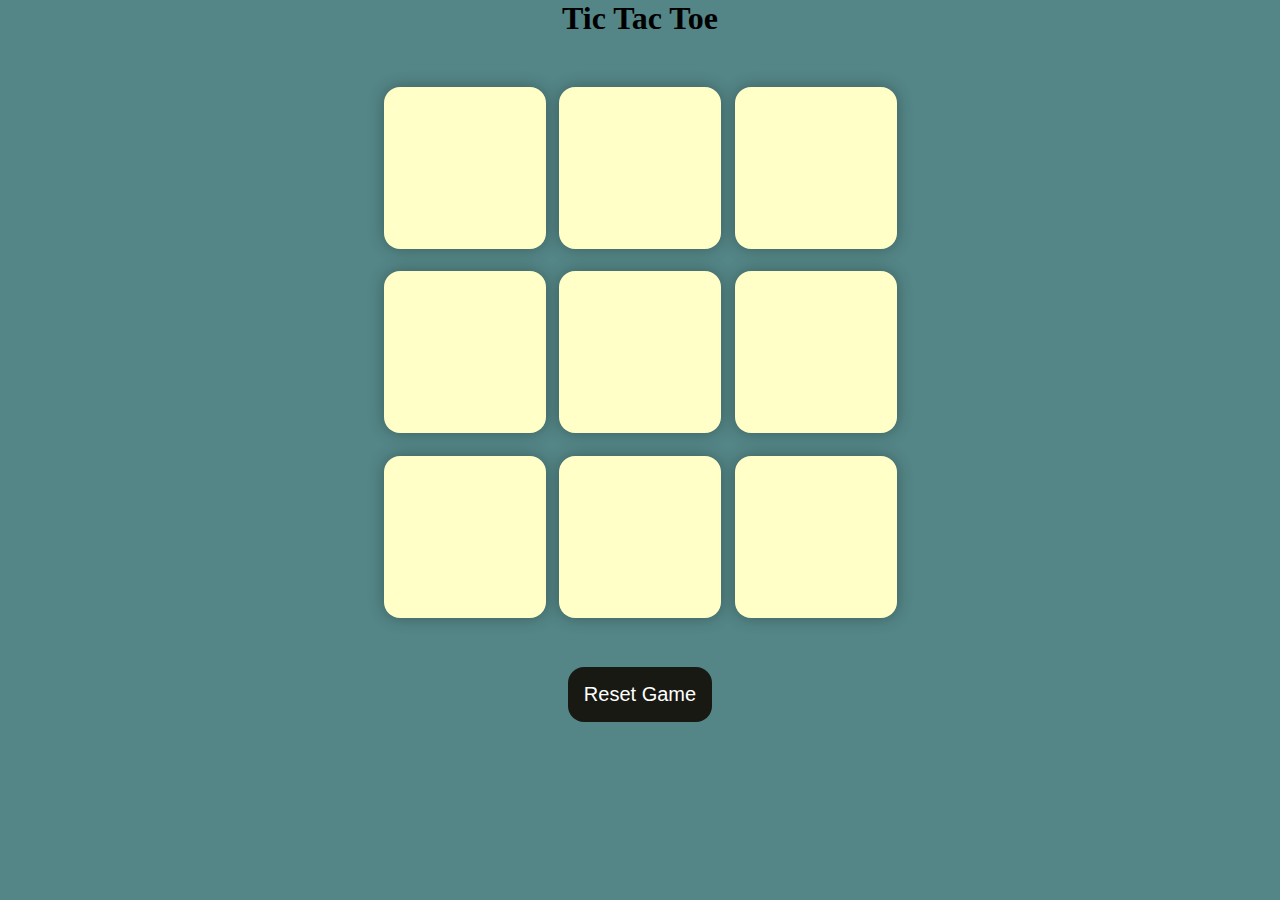
<file: index.html>
<!DOCTYPE html>
<html lang="en">
  <head>
    <meta charset="UTF-8" />
    <meta name="viewport" content="width=device-width, initial-scale=1.0" />
    <title>Tic-Tac-Toe Game</title>
    <link rel="stylesheet" href="index.css" />
  </head>
  <body>
    <div class="msg-container hide">
      <p id="msg">Winner</p>
      <button id="new-btn">New Game</button>
    </div>
    <main>
      <h1>Tic Tac Toe</h1>
      <div class="container">
        <div class="game">
          <button class="box"></button>
          <button class="box"></button>
          <button class="box"></button>
          <button class="box"></button>
          <button class="box"></button>
          <button class="box"></button>
          <button class="box"></button>
          <button class="box"></button>
          <button class="box"></button>
        </div>
      </div>
      <button id="reset-btn">Reset Game</button>
    </main>
    <script src="index.js"></script>
  </body>
</html>
</file>
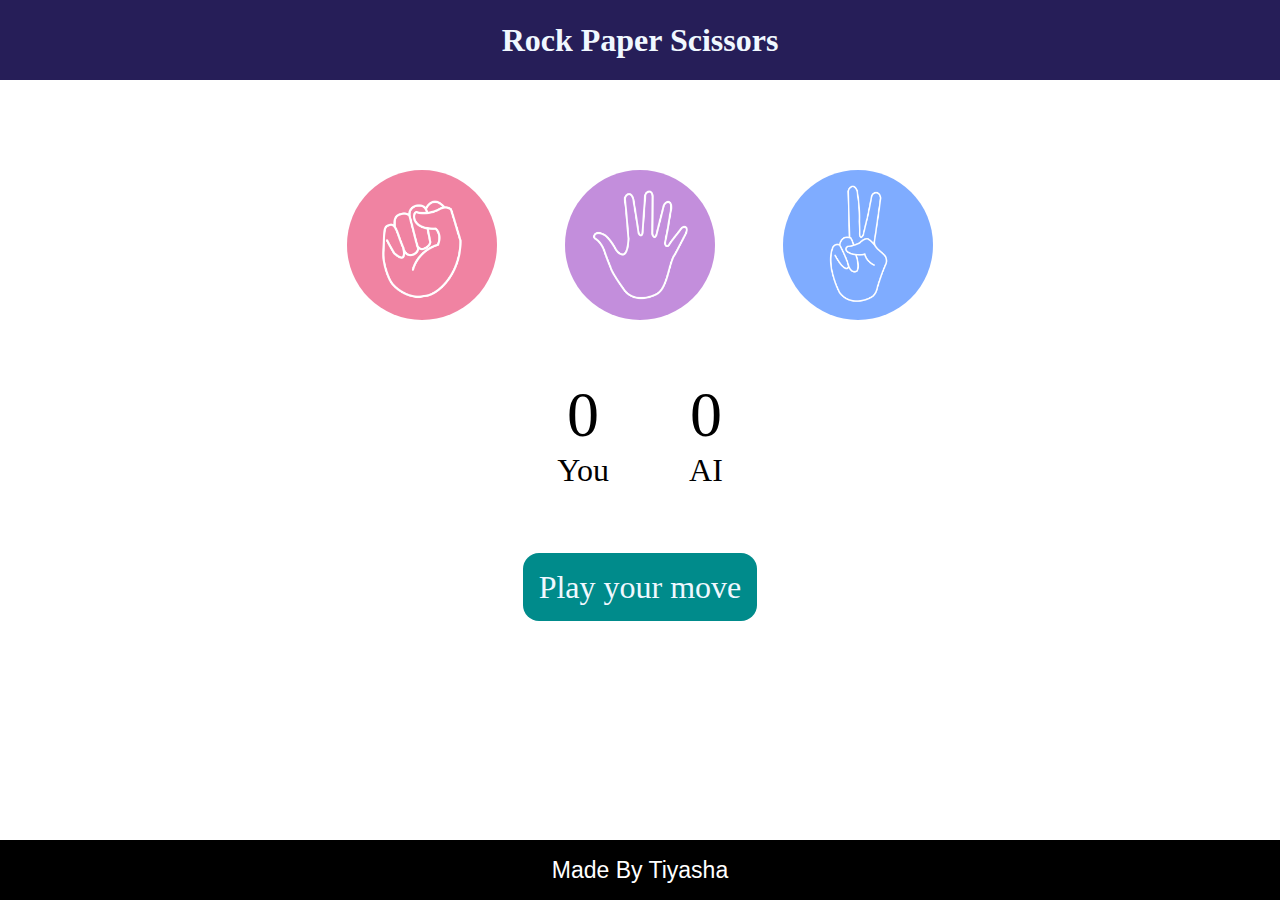
<file: rock_paper.html>
<!DOCTYPE html>
<html lang="en">
<head>
    <meta charset="UTF-8">
    <meta name="viewport" content="width=device-width, initial-scale=1.0">
    <title>Rock Paper Scissors</title>
    <link rel="stylesheet" href="rock_paper.css"/>
    <link rel="stylesheet" href="footer.css">
</head>
<body>
    <h1 >Rock Paper Scissors</h1>
    <div class="choices">
        <div class="choice" id="rock"><img src="./images/rock.png"></div>
        <div class="choice" id="paper"><img src="./images/paper.png"></div>
        <div class="choice" id="scissors"><img src="./images/scissors.png"></div>
    </div>
    <div class="score-board">
        <div class="score">
            <p id="user-score">0</p>
            <p>You</p>
        </div>
        <div class="score">
            <p id="comp-score">0</p>
            <p>AI</p>
        </div>
    </div>
    <div class="msg-container">
        <p id="msg"> Play your move </p>
    </div>
    <script src="rock_paper.js"></script>
    <footer>Made By Tiyasha</footer>
</body>
</html>
</file>
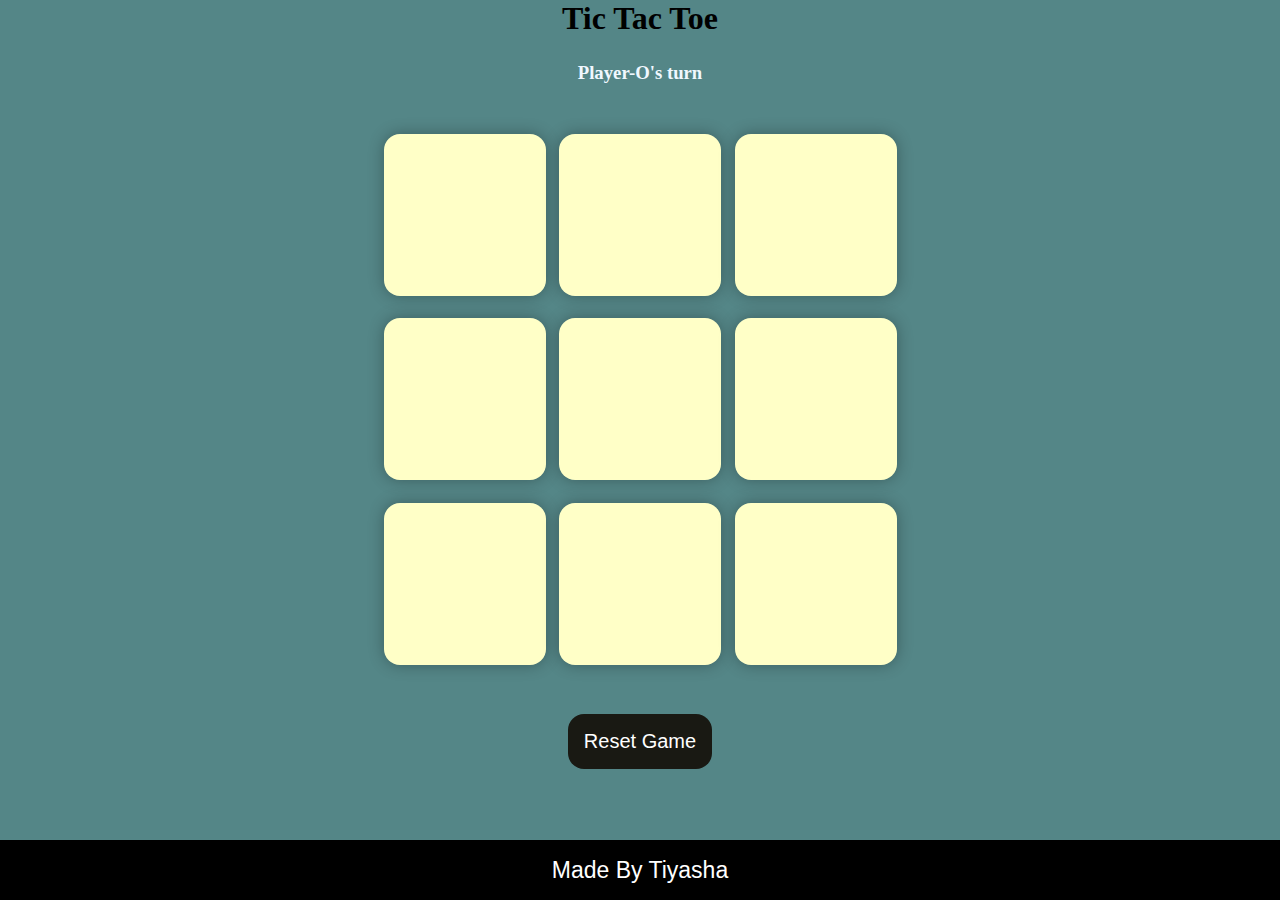
<file: tic_tac_toe.html>
<!DOCTYPE html>
<html lang="en">
  <head>
    <meta charset="UTF-8" />
    <meta name="viewport" content="width=device-width, initial-scale=1.0" />
    <title>Tic-Tac-Toe Game</title>
    <link rel="stylesheet" href="tic_tac_toe.css" />
    <link rel="stylesheet" href="footer.css">
  </head>
  <body>
    <div class="msg-container hide">
      <p id="msg">Winner</p>
      <button id="new-btn">New Game</button>
    </div>
    <main>
      <h1>Tic Tac Toe</h1>
      <h3 style="padding-top:25px; color: aliceblue; width: 100%;text-align: center; justify-content: center;"></h3>
      <div class="container">
        <div class="game">
          <button class="box"></button>
          <button class="box"></button>
          <button class="box"></button>
          <button class="box"></button>
          <button class="box"></button>
          <button class="box"></button>
          <button class="box"></button>
          <button class="box"></button>
          <button class="box"></button>
        </div>
      </div>
      <button id="reset-btn">Reset Game</button>
    </main>
    <script src="tic_tac_toe.js"></script>
    <footer>
      Made By Tiyasha
    </footer>
  </body>
</html>
</file>
<file: index.css>
* {
  margin: 0;
  padding: 0;
}

body {
  background-color: #548687;
  text-align: center;
}

.container {
  height: 70vh;
  display: flex;

  justify-content: center;
  align-items: center;
}

.game {
  height: 60vmin;
  width: 60vmin;
  display: flex;
  flex-wrap: wrap;
  justify-content: center;
  align-items: center;
  gap: 1.5vmin;
}

.box {
  height: 18vmin;
  width: 18vmin;
  border-radius: 1rem;
  border: none;
  box-shadow: 0 0 1rem rgba(0, 0, 0, 0.3);
  font-size: 8vmin;
  color: #b0413e;
  background-color: #ffffc7;
}

#reset-btn {
  padding: 1rem;
  font-size: 1.25rem;
  background-color: #191913;
  color: #fff;
  border-radius: 1rem;
  border: none;
}

#new-btn {
  padding: 1rem;
  font-size: 1.25rem;
  background-color: #191913;
  color: #fff;
  border-radius: 1rem;
  border: none;
}

#msg {
  color: #ffffc7;
  font-size: 5vmin;
}

.msg-container {
  height: 100vmin;
  display: flex;
  justify-content: center;
  align-items: center;
  flex-direction: column;
  gap: 4rem;
}

.hide {
  display: none;
}
</file>
<file: rock_paper.css>
*{
    margin:0;
    padding: 0;
    text-align: center;
}

h1{
    background-color: rgb(38, 30, 88);
    color: aliceblue;
    height: 5rem;
    line-height: 5rem;
}
.choice{
    height: 170px;
    width: 170px;
    border-radius: 50%;
    display: flex;
    justify-content: center;
    align-items: center;
}
img{
    height: 150px;
    width: 150px;
    object-fit: cover;
    border-radius: 50%;
    align-items: center;
}
.choices{
    display: flex;
    justify-content: center;
    gap: 3rem;
    margin-top: 5rem;
}
.choice:hover{
    background-color: black;
    cursor: pointer;
}
.score-board{
    display: flex;
    justify-content: center;
    align-items: center;
    font-size: 2rem;
    margin-top: 3rem;
    gap: 5rem;

}
#user-score,#comp-score{
    font-size: 4rem;
}
.msg-container{
    margin-top: 5rem;
}
#msg{
    background-color: darkcyan;
    color: aliceblue;
    font-size: 2rem;
    display: inline;
    padding: 1rem;
    border-radius: 1rem;
}

@media (max-width: 700px){
    img{
        height: 100px;
        width: 100px;
        object-fit: cover;
        border-radius: 50%;
        align-items: center;
    }
    .choices{
        gap: 0.5rem;
    }
    .choice{
        height: 140px;
        width: 140px;
    }
    #msg{
        display: block;
    }
}
</file>
<file: footer.css>
footer{
  position: fixed;
  bottom: 0;
  background: black;
  width: 100%;
  height: 60px;
  color: white;
  font-family: 'Gill Sans', 'Gill Sans MT', Calibri, 'Trebuchet MS', sans-serif;
  font-size: 23px;
  align-content: center;
  justify-content: center;
}
</file>
<file: tic_tac_toe.css>
* {
  margin: 0;
  padding: 0;
}

body {
  background-color: #548687;
  text-align: center;
}

.container {
  height: 70vh;
  display: flex;

  justify-content: center;
  align-items: center;
}

.game {
  height: 60vmin;
  width: 60vmin;
  display: flex;
  flex-wrap: wrap;
  justify-content: center;
  align-items: center;
  gap: 1.5vmin;
}

.box {
  height: 18vmin;
  width: 18vmin;
  border-radius: 1rem;
  border: none;
  box-shadow: 0 0 1rem rgba(0, 0, 0, 0.3);
  font-size: 8vmin;
  color: #b0413e;
  background-color: #ffffc7;
}

#reset-btn {
  padding: 1rem;
  font-size: 1.25rem;
  background-color: #191913;
  color: #fff;
  border-radius: 1rem;
  border: none;
}

#new-btn {
  padding: 1rem;
  font-size: 1.25rem;
  background-color: #191913;
  color: #fff;
  border-radius: 1rem;
  border: none;
}

#msg {
  color: #ffffc7;
  font-size: 5vmin;
}

.msg-container {
  height: 100vmin;
  display: flex;
  justify-content: center;
  align-items: center;
  flex-direction: column;
  gap: 4rem;
}

.hide {
  display: none;
}
</file>
